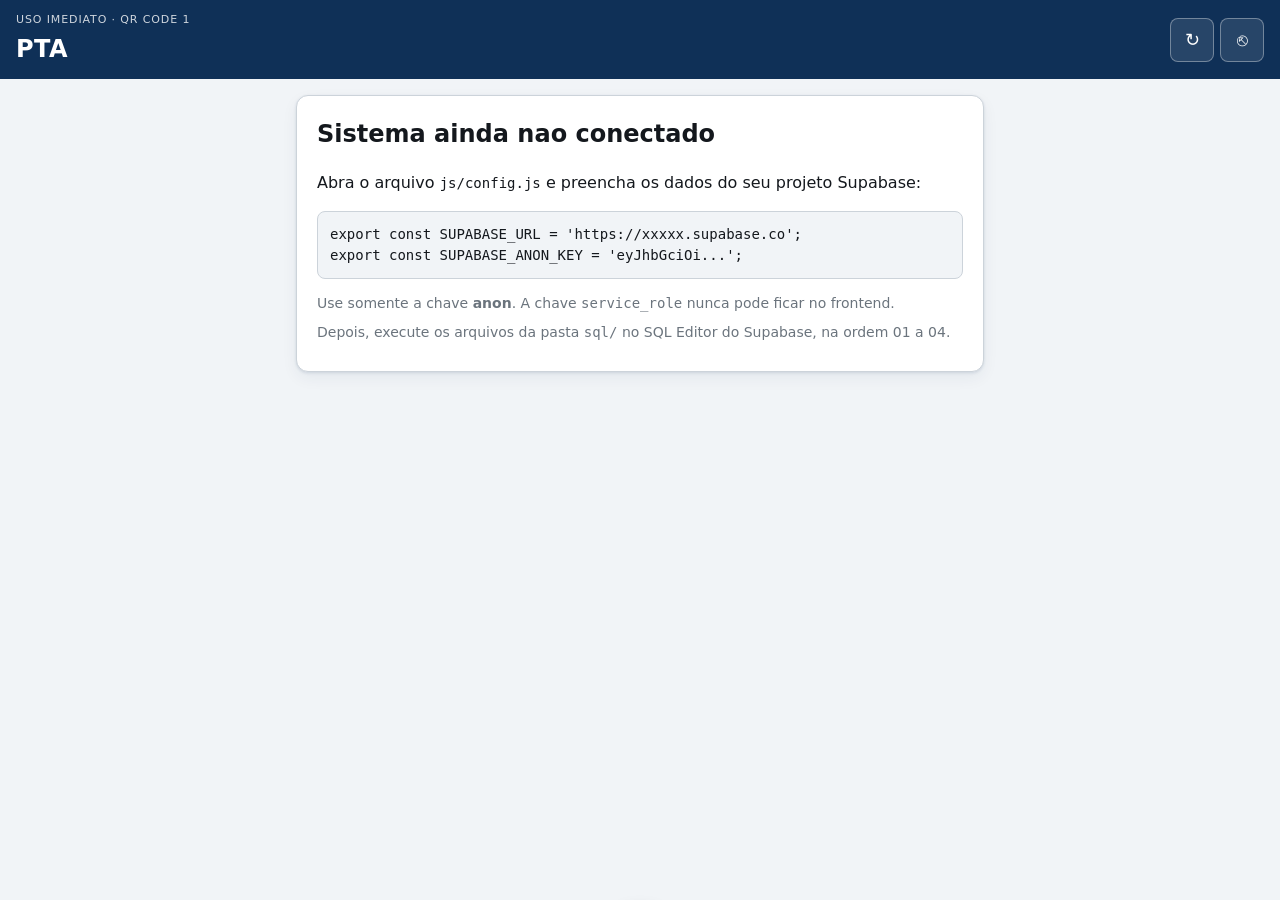
<file: index.html>
<!DOCTYPE html>
<html lang="pt-BR">
<head>
  <meta charset="UTF-8">
  <meta name="viewport" content="width=device-width, initial-scale=1, viewport-fit=cover">
  <meta name="theme-color" content="#0f3057">
  <meta name="description" content="Controle de uso de Plataformas de Trabalho em Altura (PTA).">
  <title>Controle de PTA — Uso imediato</title>
  <link rel="stylesheet" href="css/style.css">
  <link rel="icon" href="data:image/svg+xml,<svg xmlns='http://www.w3.org/2000/svg' viewBox='0 0 100 100'><text y='.9em' font-size='90'>🏗️</text></svg>">
</head>
<body>

  <!-- =====================================================================
       CABECALHO — sempre mostra qual PTA foi identificada pelo QR Code 1
       ===================================================================== -->
  <header class="topo">
    <div class="topo-esquerda">
      <span class="topo-rotulo">Uso imediato · QR Code 1</span>
      <h1 id="pta-codigo" class="topo-pta">PTA</h1>
      <span id="pta-local" class="topo-local"></span>
    </div>
    <div class="topo-direita">
      <span id="relogio" class="topo-relogio"></span>
      <div class="topo-botoes">
        <button id="btn-atualizar" class="btn-icone" type="button" title="Atualizar" aria-label="Atualizar">↻</button>
        <button id="btn-sair" class="btn-icone" type="button" title="Sair" aria-label="Sair">⎋</button>
      </div>
    </div>
  </header>

  <main class="conteudo">

    <!-- ===================================================================
         TELA: configuracao pendente
         =================================================================== -->
    <section id="tela-config" class="tela ativa">
      <div class="cartao-info">
        <h2>Sistema ainda nao conectado</h2>
        <p>Abra o arquivo <code>js/config.js</code> e preencha os dados do seu projeto Supabase:</p>
        <pre><code>export const SUPABASE_URL = 'https://xxxxx.supabase.co';
export const SUPABASE_ANON_KEY = 'eyJhbGciOi...';</code></pre>
        <p class="dica">Use somente a chave <strong>anon</strong>. A chave <code>service_role</code> nunca pode ficar no frontend.</p>
        <p class="dica">Depois, execute os arquivos da pasta <code>sql/</code> no SQL Editor do Supabase, na ordem 01 a 04.</p>
      </div>
    </section>

    <!-- ===================================================================
         TELA: QR Code sem o parametro ?pta=
         =================================================================== -->
    <section id="tela-escolher-pta" class="tela">
      <div class="cartao-info">
        <h2>Qual PTA voce esta usando?</h2>
        <p class="dica">
          Esta pagina foi aberta sem o codigo da PTA. Normalmente o QR Code fixado
          no equipamento ja traz essa informacao.
        </p>
      </div>
      <div id="escolher-pta-lista"></div>
      <a class="btn btn-texto" href="agenda.html?modo=agenda">Abrir o calendario geral</a>
    </section>

    <!-- ===================================================================
         TELAS 1, 2 e 3 — setor, colaborador e PIN (montadas por js/login-ui.js)
         =================================================================== -->
    <section id="tela-login" class="tela">
      <div id="login-container"></div>
    </section>

    <!-- ===================================================================
         TELA 4 — dashboard da PTA (itens 10 e 38)
         =================================================================== -->
    <section id="tela-dashboard" class="tela">
      <div id="dashboard-corpo"></div>
      <a class="btn btn-texto" href="agenda.html?modo=agenda">Ver calendario geral</a>
    </section>

    <!-- ===================================================================
         TELA 5 — inicio de uso (itens 11 e 12)
         =================================================================== -->
    <section id="tela-iniciar" class="tela">
      <h2 class="titulo-passo">Definir uso da PTA</h2>
      <div id="iniciar-corpo"></div>
    </section>

    <!-- ===================================================================
         TELA 7 — observacao (itens 18 e 19)
         =================================================================== -->
    <section id="tela-observacao" class="tela">
      <h2 class="titulo-passo">Observacao do uso</h2>
      <div id="observacao-corpo"></div>
    </section>

    <!-- ===================================================================
         TELA — minha programacao
         =================================================================== -->
    <section id="tela-programacao" class="tela">
      <h2 class="titulo-passo">Minha programacao</h2>
      <div id="programacao-corpo"></div>
    </section>

    <!-- ===================================================================
         TELA — meu perfil (alterar o proprio nome)
         =================================================================== -->
    <section id="tela-perfil" class="tela">
      <h2 class="titulo-passo">Meu perfil</h2>
      <div id="perfil-container"></div>
    </section>

  </main>

  <!-- Aviso temporario -->
  <div id="aviso" class="aviso" role="status" aria-live="polite"></div>

  <!-- Bloqueio de carregamento -->
  <div id="carregando" class="capa-carregando">
    <div class="girador" aria-hidden="true"></div>
    <p id="carregando-texto">Carregando...</p>
  </div>

  <!-- Dialogo de confirmacao -->
  <dialog id="dialogo" class="dialogo">
    <h3 id="dialogo-titulo"></h3>
    <div id="dialogo-corpo"></div>
    <div class="dialogo-acoes">
      <button id="dialogo-cancelar" class="btn btn-secundario" type="button">Cancelar</button>
      <button id="dialogo-ok" class="btn btn-primario" type="button">Confirmar</button>
    </div>
  </dialog>

  <script type="module" src="js/app-uso.js"></script>
</body>
</html>
</file>
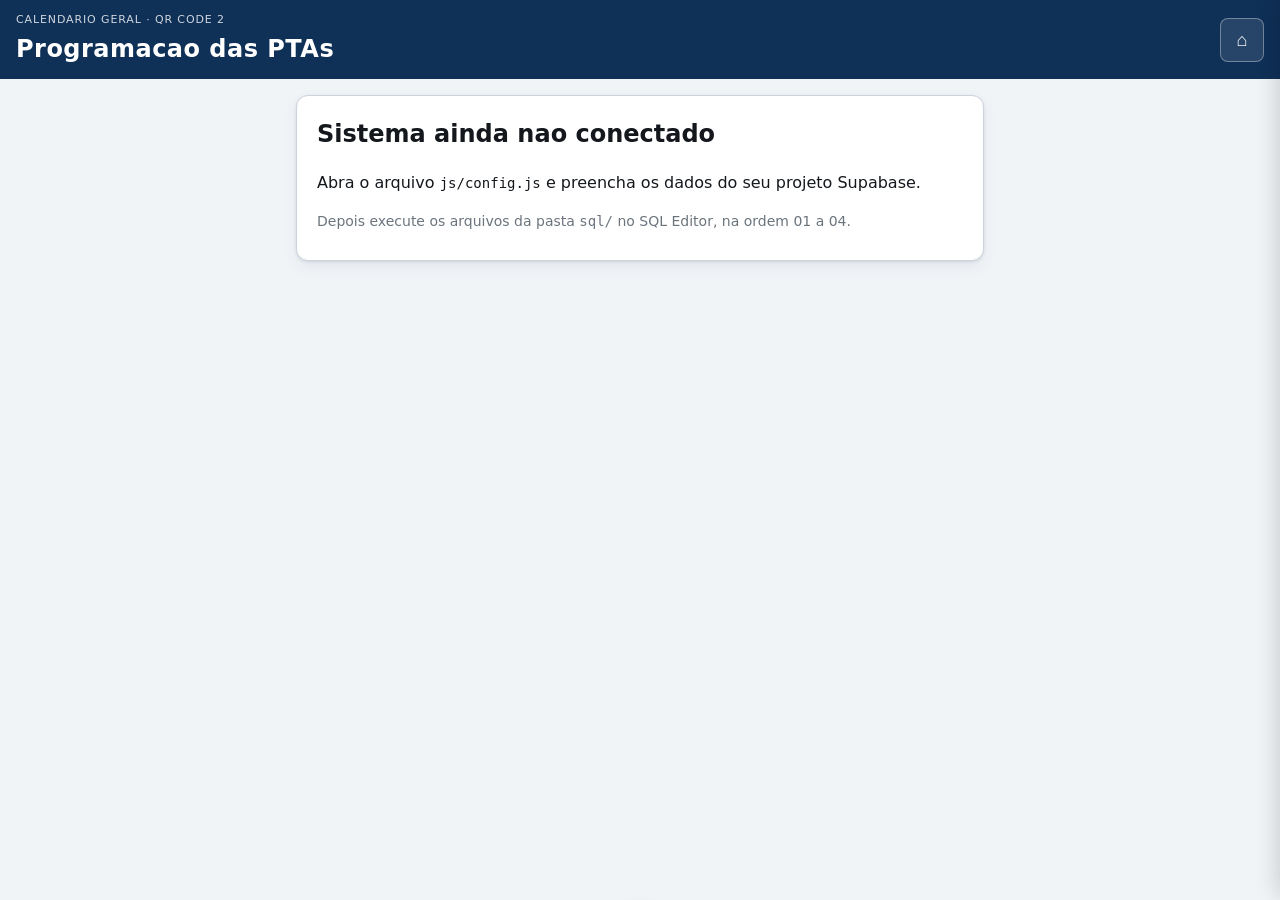
<file: agenda.html>
<!DOCTYPE html>
<html lang="pt-BR">
<head>
  <meta charset="UTF-8">
  <meta name="viewport" content="width=device-width, initial-scale=1, viewport-fit=cover">
  <meta name="theme-color" content="#0f3057">
  <meta name="description" content="Calendario geral de programacao e uso das PTAs.">
  <title>Controle de PTA — Calendario geral</title>
  <link rel="stylesheet" href="css/style.css">
  <link rel="icon" href="data:image/svg+xml,<svg xmlns='http://www.w3.org/2000/svg' viewBox='0 0 100 100'><text y='.9em' font-size='90'>📅</text></svg>">
</head>
<body>

  <header class="topo">
    <div class="topo-esquerda">
      <span class="topo-rotulo">Calendario geral · QR Code 2</span>
      <h1 class="topo-pta">Programacao das PTAs</h1>
      <span id="usuario-atual" class="topo-local"></span>
    </div>
    <div class="topo-direita">
      <div class="topo-botoes">
        <button id="btn-hoje" class="btn-icone" type="button" title="Ir para hoje" aria-label="Ir para hoje">⌂</button>
        <button id="btn-sair" class="btn-icone" type="button" title="Sair" aria-label="Sair" hidden>⎋</button>
      </div>
    </div>
  </header>

  <main class="conteudo">

    <!-- =================================================================== -->
    <section id="tela-config" class="tela ativa">
      <div class="cartao-info">
        <h2>Sistema ainda nao conectado</h2>
        <p>Abra o arquivo <code>js/config.js</code> e preencha os dados do seu projeto Supabase.</p>
        <p class="dica">Depois execute os arquivos da pasta <code>sql/</code> no SQL Editor, na ordem 01 a 04.</p>
      </div>
    </section>

    <!-- ===================================================================
         TELAS 1, 2 e 3 — identificacao (somente para criar/cancelar)
         =================================================================== -->
    <section id="tela-login" class="tela">
      <div id="login-container"></div>
      <button class="btn btn-texto" type="button" data-voltar-calendario>Voltar ao calendario</button>
    </section>

    <!-- ===================================================================
         TELA 8 — calendario geral (itens 26 e 27)
         =================================================================== -->
    <section id="tela-calendario" class="tela">
      <div id="calendario" class="calendario"></div>

      <div class="barra-acoes">
        <label class="rotulo-linha" for="filtro-pta">PTA</label>
        <select id="filtro-pta" class="campo campo-inline"></select>
        <button id="btn-novo" class="btn btn-primario" type="button">+ AGENDAR</button>
      </div>

      <h2 id="titulo-dia" class="titulo-dia"></h2>
      <div id="lista-dia" class="lista-dia"></div>

      <div class="grupo-botoes-linha">
        <button id="btn-historico" class="btn btn-secundario" type="button">HISTORICO</button>
        <button id="btn-auditoria" class="btn btn-secundario" type="button">AUDITORIA</button>
      </div>

      <div class="grupo-botoes-linha">
        <button id="btn-perfil" class="btn btn-secundario" type="button" hidden>MEU PERFIL</button>
        <!-- Aparece apenas para administradores. A permissao real e conferida
             no banco a cada chamada, nao aqui. -->
        <button id="btn-admin" class="btn btn-secundario" type="button" hidden>ADMINISTRACAO</button>
      </div>

      <p class="dica rodape-nota">
        O uso registrado no QR Code da propria PTA tem prioridade sobre a programacao.
        Programacoes afetadas continuam visiveis, marcadas no historico.
      </p>
    </section>

    <!-- ===================================================================
         TELA 9 — criar agendamento (itens 20 e 22)
         =================================================================== -->
    <section id="tela-novo" class="tela">
      <h2 class="titulo-passo">Nova programacao</h2>
      <div id="novo-corpo"></div>
    </section>

    <!-- ===================================================================
         TELA 10 — historico consolidado
         =================================================================== -->
    <section id="tela-historico" class="tela">
      <h2 class="titulo-passo">Historico de utilizacao</h2>
      <div id="historico-corpo"></div>
      <button class="btn btn-texto" type="button" data-voltar-calendario>Voltar ao calendario</button>
    </section>

    <!-- ===================================================================
         TELA — auditoria (item 25)
         =================================================================== -->
    <section id="tela-auditoria" class="tela">
      <h2 class="titulo-passo">Auditoria</h2>
      <div id="auditoria-corpo"></div>
      <button class="btn btn-texto" type="button" data-voltar-calendario>Voltar ao calendario</button>
    </section>

    <!-- ===================================================================
         TELA — meu perfil (alterar o proprio nome)
         =================================================================== -->
    <section id="tela-perfil" class="tela">
      <h2 class="titulo-passo">Meu perfil</h2>
      <div id="perfil-container"></div>
      <button class="btn btn-texto" type="button" data-voltar-calendario>Voltar ao calendario</button>
    </section>

    <!-- ===================================================================
         TELA — administracao (somente ADMIN / ADMIN_MASTER)
         =================================================================== -->
    <section id="tela-admin" class="tela">
      <h2 class="titulo-passo">Administracao</h2>
      <div id="admin-corpo"></div>
      <button class="btn btn-texto" type="button" data-voltar-calendario>Voltar ao calendario</button>
    </section>

  </main>

  <!-- Painel lateral de detalhes -->
  <aside id="painel" class="painel" aria-live="polite">
    <div class="painel-topo">
      <h3 id="painel-titulo"></h3>
      <button id="painel-fechar" class="btn-icone" type="button" aria-label="Fechar">×</button>
    </div>
    <div id="painel-corpo" class="painel-corpo"></div>
  </aside>

  <div id="aviso" class="aviso" role="status" aria-live="polite"></div>

  <div id="carregando" class="capa-carregando">
    <div class="girador" aria-hidden="true"></div>
    <p id="carregando-texto">Carregando...</p>
  </div>

  <dialog id="dialogo" class="dialogo">
    <h3 id="dialogo-titulo"></h3>
    <div id="dialogo-corpo"></div>
    <div class="dialogo-acoes">
      <button id="dialogo-cancelar" class="btn btn-secundario" type="button">Cancelar</button>
      <button id="dialogo-ok" class="btn btn-primario" type="button">Confirmar</button>
    </div>
  </dialog>

  <script type="module" src="js/app-agenda.js"></script>
</body>
</html>
</file>
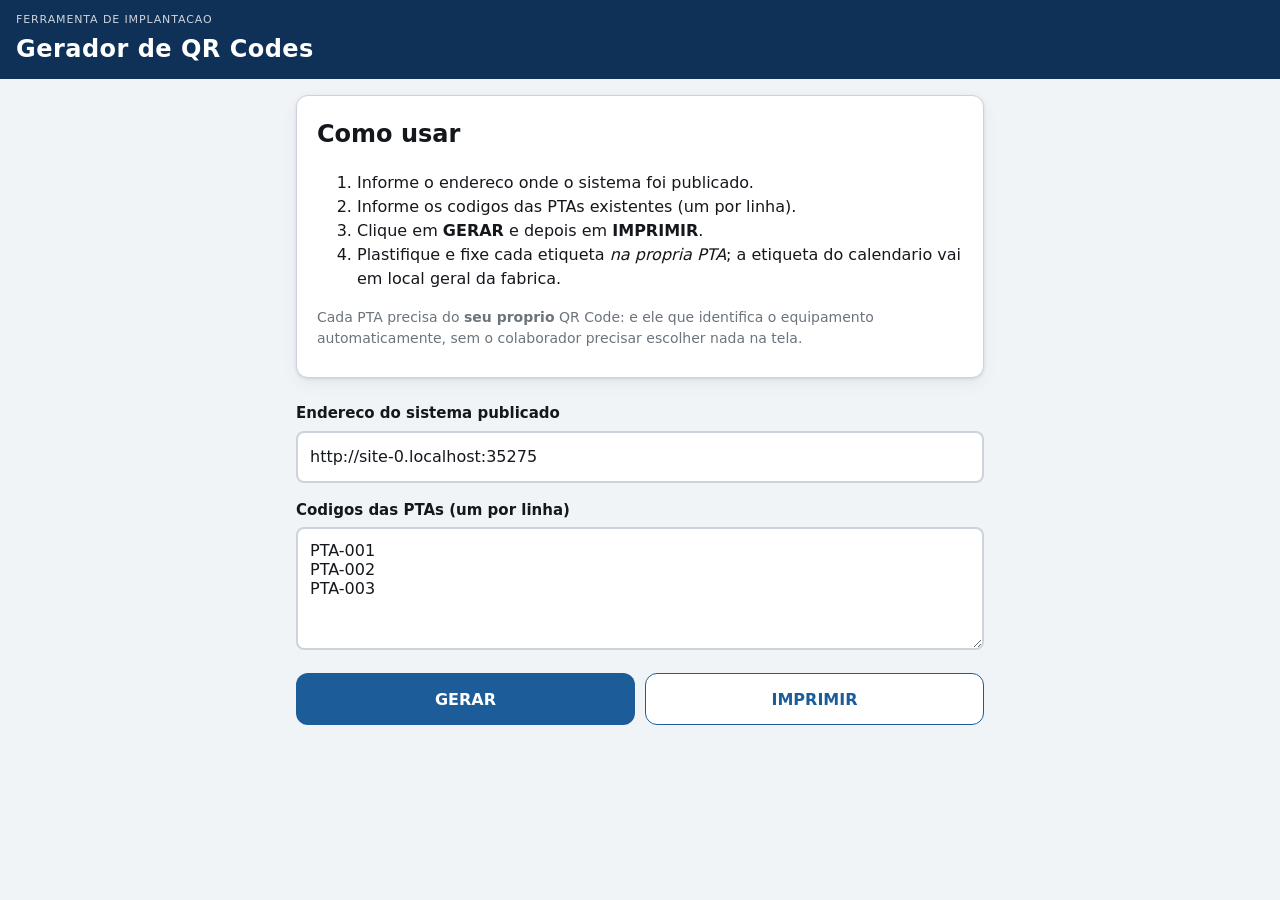
<file: qrcodes.html>
<!DOCTYPE html>
<html lang="pt-BR">
<head>
  <meta charset="UTF-8">
  <meta name="viewport" content="width=device-width, initial-scale=1">
  <title>Controle de PTA — Gerador de QR Codes</title>
  <link rel="stylesheet" href="css/style.css">
  <style>
    .folha { display: grid; grid-template-columns: repeat(auto-fill, minmax(240px, 1fr)); gap: 1rem; margin-top: 1.5rem; }
    .etiqueta-qr {
      padding: 1rem; text-align: center; background: #fff; color: #14181d;
      border: 2px solid #14181d; border-radius: 12px; break-inside: avoid;
    }
    .etiqueta-qr h3 { margin: 0 0 .25rem; font-size: 1.5rem; }
    .etiqueta-qr .tipo { display: block; font-size: .75rem; text-transform: uppercase; letter-spacing: .08em; margin-bottom: .75rem; }
    .etiqueta-qr canvas, .etiqueta-qr img { width: 100%; max-width: 200px; height: auto; }
    .etiqueta-qr .url { display: block; margin-top: .5rem; font-size: .625rem; word-break: break-all; color: #6b747d; }
    .etiqueta-qr .instrucao { margin: .5rem 0 0; font-size: .75rem; font-weight: 600; }
    @media print {
      .nao-imprimir { display: none !important; }
      .folha { grid-template-columns: repeat(2, 1fr); }
      body { background: #fff; }
      .conteudo { max-width: none; }
    }
  </style>
</head>
<body>

  <header class="topo nao-imprimir">
    <div class="topo-esquerda">
      <span class="topo-rotulo">Ferramenta de implantacao</span>
      <h1 class="topo-pta">Gerador de QR Codes</h1>
    </div>
  </header>

  <main class="conteudo">

    <section class="cartao-info nao-imprimir">
      <h2>Como usar</h2>
      <ol>
        <li>Informe o endereco onde o sistema foi publicado.</li>
        <li>Informe os codigos das PTAs existentes (um por linha).</li>
        <li>Clique em <strong>GERAR</strong> e depois em <strong>IMPRIMIR</strong>.</li>
        <li>Plastifique e fixe cada etiqueta <em>na propria PTA</em>; a etiqueta do calendario vai em local geral da fabrica.</li>
      </ol>
      <p class="dica">
        Cada PTA precisa do <strong>seu proprio</strong> QR Code: e ele que identifica o equipamento
        automaticamente, sem o colaborador precisar escolher nada na tela.
      </p>
    </section>

    <form id="form-qr" class="nao-imprimir" style="margin-top:1.5rem">
      <div class="campo-bloco">
        <label class="rotulo" for="base">Endereco do sistema publicado</label>
        <input id="base" class="campo" type="url" placeholder="https://seu-usuario.github.io/controle-pta" required>
      </div>
      <div class="campo-bloco">
        <label class="rotulo" for="codigos">Codigos das PTAs (um por linha)</label>
        <textarea id="codigos" class="campo" rows="5">PTA-001
PTA-002
PTA-003</textarea>
      </div>
      <div class="grupo-botoes-linha">
        <button class="btn btn-primario" type="submit">GERAR</button>
        <button id="btn-imprimir" class="btn btn-secundario" type="button">IMPRIMIR</button>
      </div>
    </form>

    <div id="folha" class="folha"></div>
  </main>

  <script type="module">
    /**
     * Gera as etiquetas dos dois tipos de QR Code (itens 2, 3 e 41):
     *   QR 1 -> index.html?modo=uso&pta=PTA-00X   (colado na propria PTA)
     *   QR 2 -> agenda.html?modo=agenda           (local geral da fabrica)
     *
     * A biblioteca de QR e carregada de um CDN. Se a rede bloquear o CDN, a
     * pagina continua util: mostra a URL para ser convertida em outro gerador.
     */
    const folha = document.getElementById('folha');
    const campoBase = document.getElementById('base');

    // Preenche o endereco com a propria origem, quando ja publicado.
    campoBase.value = window.location.href.replace(/\/qrcodes\.html.*$/, '');

    let QRCode = null;
    try {
      ({ default: QRCode } = await import('https://esm.sh/qrcode@1.5.3'));
    } catch {
      console.warn('[PTA] Biblioteca de QR indisponivel; mostrando apenas as URLs.');
    }

    async function desenhar(destino, texto) {
      if (!QRCode) {
        destino.append(Object.assign(document.createElement('p'), {
          className: 'instrucao',
          textContent: 'Gere o QR Code a partir da URL abaixo.',
        }));
        return;
      }
      const canvas = document.createElement('canvas');
      destino.append(canvas);
      await QRCode.toCanvas(canvas, texto, { width: 400, margin: 1, errorCorrectionLevel: 'M' });
    }

    async function etiqueta({ titulo, tipo, url, instrucao }) {
      const bloco = document.createElement('div');
      bloco.className = 'etiqueta-qr';
      bloco.innerHTML = `<span class="tipo">${tipo}</span><h3>${titulo}</h3>`;
      await desenhar(bloco, url);
      bloco.insertAdjacentHTML('beforeend',
        `<p class="instrucao">${instrucao}</p><span class="url">${url}</span>`);
      folha.append(bloco);
    }

    document.getElementById('form-qr').addEventListener('submit', async (evento) => {
      evento.preventDefault();
      folha.replaceChildren();

      const base = campoBase.value.replace(/\/+$/, '');
      const codigos = document.getElementById('codigos').value
        .split('\n').map((linha) => linha.trim()).filter(Boolean);

      for (const codigo of codigos) {
        await etiqueta({
          titulo: codigo,
          tipo: 'QR Code 1 — uso imediato',
          url: `${base}/index.html?modo=uso&pta=${encodeURIComponent(codigo)}`,
          instrucao: 'Fixar nesta PTA. Leia para iniciar ou finalizar o uso.',
        });
      }

      await etiqueta({
        titulo: 'CALENDARIO',
        tipo: 'QR Code 2 — programacao',
        url: `${base}/agenda.html?modo=agenda`,
        instrucao: 'Fixar em local geral. Consulta e agendamento futuro.',
      });
    });

    document.getElementById('btn-imprimir').addEventListener('click', () => window.print());
  </script>
</body>
</html>
</file>
<file: css/style.css>
/* ==========================================================================
   CONTROLE DE PTA — FOLHA DE ESTILO (item 28)
   --------------------------------------------------------------------------
   Prioridades:
     - celular em primeiro lugar (a entrada e sempre por QR Code);
     - alvos de toque grandes: 44px nos icones, 52px nos campos e botoes
       comuns, 64px nas acoes principais - pensados para uso com luva;
     - alto contraste para ambiente de fabrica;
     - hierarquia visual clara entre PLANEJADO e EFETIVO.
   ========================================================================== */

/* --------------------------------------------------------- Design tokens */
:root {
  --azul-escuro: #0f3057;
  --azul: #1c5d99;
  --azul-claro: #e8f0f8;
  --verde: #1b7f4d;
  --verde-claro: #e4f5ec;
  --laranja: #b45309;
  --laranja-claro: #fdf1e3;
  --vermelho: #b3261e;
  --vermelho-claro: #fdecea;
  --cinza-900: #14181d;
  --cinza-700: #3f4750;
  --cinza-500: #6b747d;
  --cinza-300: #ccd3da;
  --cinza-100: #f1f4f7;
  --branco: #ffffff;

  --fundo: var(--cinza-100);
  --superficie: var(--branco);
  --texto: var(--cinza-900);
  --texto-suave: var(--cinza-500);
  --borda: var(--cinza-300);

  --raio: 12px;
  --raio-pequeno: 8px;
  --sombra: 0 1px 3px rgba(15, 48, 87, .12), 0 6px 16px rgba(15, 48, 87, .06);
  --alvo-toque: 52px;
}

@media (prefers-color-scheme: dark) {
  :root {
    --fundo: #10151b;
    --superficie: #1a212a;
    --texto: #eef2f6;
    --texto-suave: #9aa5b1;
    --borda: #2e3946;
    --azul-claro: #16283d;
    --verde-claro: #12281e;
    --laranja-claro: #2d2113;
    --vermelho-claro: #2e1715;
    --cinza-100: #10151b;
    --branco: #1a212a;
    --sombra: 0 1px 3px rgba(0, 0, 0, .5);
  }
}

*, *::before, *::after { box-sizing: border-box; }

html { -webkit-text-size-adjust: 100%; }

body {
  margin: 0;
  background: var(--fundo);
  color: var(--texto);
  font-family: system-ui, -apple-system, 'Segoe UI', Roboto, sans-serif;
  font-size: 16px;
  line-height: 1.5;
  padding-bottom: env(safe-area-inset-bottom);
}

code, pre { font-family: ui-monospace, 'Cascadia Code', Consolas, monospace; font-size: .875rem; }
pre {
  background: var(--cinza-100);
  border: 1px solid var(--borda);
  border-radius: var(--raio-pequeno);
  padding: .75rem;
  overflow-x: auto;
}

/* ------------------------------------------------------------- Cabecalho */
.topo {
  position: sticky;
  top: 0;
  z-index: 20;
  display: flex;
  align-items: flex-start;
  justify-content: space-between;
  gap: 1rem;
  padding: calc(.75rem + env(safe-area-inset-top)) 1rem .75rem;
  background: var(--azul-escuro);
  color: #fff;
}

.topo-rotulo {
  display: block;
  font-size: .6875rem;
  text-transform: uppercase;
  letter-spacing: .08em;
  opacity: .8;
}

.topo-pta {
  margin: .125rem 0 0;
  font-size: 1.5rem;
  font-weight: 700;
  letter-spacing: .02em;
}

.topo-local {
  display: block;
  font-size: .8125rem;
  opacity: .85;
}

.topo-direita { text-align: right; flex-shrink: 0; }
.topo-relogio { display: block; font-size: .875rem; font-variant-numeric: tabular-nums; opacity: .9; }
.topo-botoes { display: flex; gap: .375rem; justify-content: flex-end; margin-top: .375rem; }

.btn-icone {
  /* 44px e o alvo de toque minimo recomendado - conta em pe, de luva */
  width: 44px;
  height: 44px;
  border: 1px solid rgba(255, 255, 255, .35);
  border-radius: var(--raio-pequeno);
  background: rgba(255, 255, 255, .1);
  color: #fff;
  font-size: 1.125rem;
  line-height: 1;
  cursor: pointer;
}
.btn-icone:hover { background: rgba(255, 255, 255, .2); }

/* --------------------------------------------------------------- Layout */
.conteudo {
  max-width: 720px;
  margin: 0 auto;
  padding: 1rem 1rem 3rem;
}

.tela { display: none; }
.tela.ativa { display: block; animation: aparecer .18s ease-out; }

@keyframes aparecer {
  from { opacity: 0; transform: translateY(6px); }
  to { opacity: 1; transform: none; }
}

@media (prefers-reduced-motion: reduce) {
  .tela.ativa { animation: none; }
}

/* --------------------------------------------------------------- Textos */
.titulo-passo { margin: 0 0 .25rem; font-size: 1.25rem; }
.subtitulo-passo { margin: 0 0 1rem; color: var(--texto-suave); font-size: .9375rem; }
.secao { margin: 1.5rem 0 .5rem; font-size: .9375rem; text-transform: uppercase; letter-spacing: .06em; color: var(--texto-suave); }
.rotulo { display: block; margin-bottom: .375rem; font-weight: 600; font-size: .9375rem; }
.rotulo-mini { display: block; font-size: .6875rem; text-transform: uppercase; letter-spacing: .07em; color: var(--texto-suave); }
.dica { margin: .5rem 0; font-size: .875rem; color: var(--texto-suave); }
.vazio { padding: 1.5rem; text-align: center; color: var(--texto-suave); background: var(--superficie); border: 1px dashed var(--borda); border-radius: var(--raio); }
.carregando-texto { padding: 1.5rem; text-align: center; color: var(--texto-suave); }

.erro-bloco {
  padding: .875rem 1rem;
  background: var(--vermelho-claro);
  border-left: 4px solid var(--vermelho);
  border-radius: var(--raio-pequeno);
  color: var(--vermelho);
  font-size: .9375rem;
}
@media (prefers-color-scheme: dark) { .erro-bloco { color: #ff8a80; } }

.bloco-aviso {
  padding: .875rem 1rem;
  background: var(--laranja-claro);
  border-left: 4px solid var(--laranja);
  border-radius: var(--raio-pequeno);
  font-size: .9375rem;
}
.bloco-aviso strong { display: block; margin-bottom: .375rem; }

.alerta { margin: .5rem 0 0; color: var(--laranja); font-weight: 600; font-size: .875rem; }

.cartao-info {
  padding: 1.25rem;
  background: var(--superficie);
  border: 1px solid var(--borda);
  border-radius: var(--raio);
  box-shadow: var(--sombra);
}
.cartao-info h2 { margin-top: 0; }

/* -------------------------------------------------------------- Botoes */
.btn {
  display: inline-flex;
  align-items: center;
  justify-content: center;
  min-height: var(--alvo-toque);
  padding: .75rem 1.25rem;
  border: 1px solid transparent;
  border-radius: var(--raio);
  font-size: 1rem;
  font-weight: 600;
  font-family: inherit;
  text-align: center;
  text-decoration: none;
  cursor: pointer;
  transition: background-color .12s, border-color .12s;
}
.btn:disabled { opacity: .55; cursor: not-allowed; }
.btn:focus-visible, .cal-dia:focus-visible, .cartao:focus-visible, .item-funcionario:focus-visible {
  outline: 3px solid var(--azul);
  outline-offset: 2px;
}

.btn-primario { background: var(--azul); color: #fff; }
.btn-primario:hover:not(:disabled) { background: var(--azul-escuro); }

.btn-secundario { background: var(--superficie); color: var(--azul); border-color: var(--azul); }
.btn-secundario:hover:not(:disabled) { background: var(--azul-claro); }

.btn-texto { background: none; color: var(--azul); border: none; min-height: 44px; font-weight: 500; }
.btn-texto:hover { text-decoration: underline; }

.btn-largo { width: 100%; margin-top: .75rem; }

/* Botoes de acao do dashboard: grandes, para uso com luva */
.btn-acao {
  width: 100%;
  min-height: 64px;
  font-size: 1.0625rem;
  letter-spacing: .02em;
}

.grupo-botoes { display: flex; flex-direction: column; gap: .625rem; margin-top: 1.25rem; }
.grupo-botoes-linha { display: flex; gap: .625rem; margin-top: 1rem; }
.grupo-botoes-linha .btn { flex: 1; }

.btn-opcao {
  min-height: 68px;
  background: var(--superficie);
  border: 2px solid var(--borda);
  color: var(--texto);
  font-size: 1.0625rem;
}
.btn-opcao:hover { border-color: var(--azul); background: var(--azul-claro); }

.grade-opcoes {
  display: grid;
  grid-template-columns: repeat(auto-fit, minmax(140px, 1fr));
  gap: .75rem;
  margin-top: 1rem;
}

.passo-topo { display: flex; align-items: center; gap: .75rem; margin-bottom: 1rem; }
.btn-voltar { background: none; border: none; color: var(--azul); font-size: .9375rem; font-weight: 600; cursor: pointer; padding: .5rem .25rem; }
.passo-contexto { font-size: .8125rem; color: var(--texto-suave); }

/* ------------------------------------------------------- Campos de forma */
.campo {
  width: 100%;
  min-height: var(--alvo-toque);
  padding: .75rem;
  border: 2px solid var(--borda);
  border-radius: var(--raio-pequeno);
  background: var(--superficie);
  color: var(--texto);
  font-size: 1rem;
  font-family: inherit;
}
.campo:focus { border-color: var(--azul); outline: none; }
.campo-bloco { margin-bottom: 1rem; }
.campo-inline { width: auto; min-width: 130px; }
.campo-hora { font-size: 1.5rem; font-variant-numeric: tabular-nums; text-align: center; }
.linha-campos { display: flex; gap: .75rem; }
.linha-campos .campo-bloco { flex: 1; }

.campo-pin {
  width: 100%;
  height: 72px;
  text-align: center;
  font-size: 2.25rem;
  letter-spacing: .6em;
  text-indent: .6em;
  font-variant-numeric: tabular-nums;
}

.campo-observacao { min-height: 120px; resize: vertical; line-height: 1.5; }
.contador { display: block; margin-top: .375rem; text-align: right; font-size: .8125rem; color: var(--texto-suave); font-variant-numeric: tabular-nums; }
.contador.no-limite { color: var(--laranja); font-weight: 600; }

.aviso-conflito { display: none; margin: 0 0 .75rem; padding: .75rem; border-radius: var(--raio-pequeno); background: var(--vermelho-claro); color: var(--vermelho); font-size: .875rem; font-weight: 600; }
.aviso-conflito.visivel { display: block; }

.resumo-periodo { margin: .5rem 0 1rem; font-size: .9375rem; color: var(--texto-suave); }
.resumo-periodo.invalido { color: var(--vermelho); font-weight: 600; }

/* -------------------------------------------------- Identificacao / login */
.campo-busca { margin-bottom: .375rem; }
.contador-busca {
  display: block;
  margin-bottom: .625rem;
  font-size: .75rem;
  color: var(--texto-suave);
  font-variant-numeric: tabular-nums;
}

.lista-funcionarios { list-style: none; margin: 0 0 1rem; padding: 0; }
.lista-funcionarios li + li { margin-top: .5rem; }

.item-funcionario {
  display: flex;
  align-items: center;
  justify-content: space-between;
  gap: 1rem;
  width: 100%;
  min-height: 62px;
  padding: .875rem 1rem;
  background: var(--superficie);
  border: 1px solid var(--borda);
  border-radius: var(--raio);
  color: var(--texto);
  font-family: inherit;
  font-size: 1rem;
  text-align: left;
  cursor: pointer;
}
.item-funcionario:hover { border-color: var(--azul); background: var(--azul-claro); }
.if-nome { font-weight: 600; }
.if-matricula { font-variant-numeric: tabular-nums; color: var(--texto-suave); font-size: .9375rem; }

.cartao-identidade {
  display: flex;
  flex-direction: column;
  gap: .25rem;
  padding: 1rem;
  margin-bottom: 1.25rem;
  background: var(--azul-claro);
  border-radius: var(--raio);
  text-align: center;
}
.cartao-identidade strong { font-size: 1.125rem; }
.cartao-identidade span { font-size: .875rem; color: var(--texto-suave); }

/* --------------------------------------------------------- Dashboard PTA */
.bloco-identidade {
  display: grid;
  grid-template-columns: repeat(3, 1fr);
  gap: .75rem;
  padding: 1rem;
  background: var(--superficie);
  border: 1px solid var(--borda);
  border-radius: var(--raio);
  box-shadow: var(--sombra);
}
.bloco-identidade strong { display: block; font-size: .9375rem; word-break: break-word; }

.painel-status {
  margin-top: 1rem;
  padding: 1.25rem;
  border-radius: var(--raio);
  border-left: 6px solid;
}
.painel-status.livre { background: var(--verde-claro); border-color: var(--verde); }
.painel-status.ocupado { background: var(--laranja-claro); border-color: var(--laranja); }
.status-texto { display: block; margin-top: .25rem; font-size: 1.75rem; letter-spacing: .02em; }
.painel-status.livre .status-texto { color: var(--verde); }
.painel-status.ocupado .status-texto { color: var(--laranja); }
.status-detalhe { margin-top: .75rem; font-size: .9375rem; }
.status-detalhe p { margin: .25rem 0; }
.linha-horarios { display: flex; flex-wrap: wrap; gap: 1rem; }
.linha-horarios em { font-style: normal; color: var(--texto-suave); }

.lista-simples { margin: .5rem 0; padding-left: 1.125rem; font-size: .875rem; }
.lista-simples li { margin-bottom: .25rem; }

.cartao-horario {
  display: flex;
  gap: 1.5rem;
  padding: 1rem;
  background: var(--superficie);
  border: 1px solid var(--borda);
  border-radius: var(--raio);
  margin-bottom: 1rem;
}
.hora-grande { font-size: 2rem; font-variant-numeric: tabular-nums; color: var(--azul); }
.cartao-horario strong { display: block; }

.confirmacao-destaque {
  margin: .5rem 0;
  font-size: 1.375rem;
  font-weight: 700;
  color: var(--azul);
  text-align: center;
}

/* ------------------------------------------------------ Listas de registro */
.lista-registros { list-style: none; margin: 0; padding: 0; }
.registro {
  padding: .875rem 1rem;
  margin-bottom: .625rem;
  background: var(--superficie);
  border: 1px solid var(--borda);
  border-radius: var(--raio);
}
.registro-topo { display: flex; align-items: center; justify-content: space-between; gap: .75rem; margin-bottom: .375rem; }
.registro-horas { display: block; font-size: .9375rem; font-variant-numeric: tabular-nums; color: var(--texto-suave); }
.registro-horas.forte { color: var(--texto); font-weight: 600; }
.registro-obs { margin: .5rem 0 0; padding: .5rem .75rem; background: var(--cinza-100); border-radius: var(--raio-pequeno); font-size: .875rem; }

/* ---------------------------------------------------------- Administracao */
.registro.inativo { opacity: .65; border-style: dashed; }

.acoes-linha {
  display: flex;
  flex-wrap: wrap;
  gap: .25rem 1rem;
  margin-top: .5rem;
  padding-top: .5rem;
  border-top: 1px solid var(--borda);
}
.acoes-linha .btn-texto { min-height: 40px; padding: .375rem 0; }

.btn-perigo { color: var(--vermelho); }
@media (prefers-color-scheme: dark) { .btn-perigo { color: #ff8a80; } }

.papel-funcionario { background: var(--cinza-100); color: var(--cinza-700); }
.papel-admin { background: var(--azul-claro); color: var(--azul); border-color: var(--azul); }
.papel-admin_master { background: var(--laranja-claro); color: var(--laranja); border-color: var(--laranja); }

.form-limite, .form-perfil { margin-top: 1rem; }
.form-limite .campo { max-width: 180px; }

/* -------------------------------------------------------------- Etiquetas */
.etiqueta {
  display: inline-block;
  padding: .1875rem .5rem;
  border-radius: 999px;
  font-size: .6875rem;
  font-weight: 700;
  text-transform: uppercase;
  letter-spacing: .04em;
  white-space: nowrap;
  background: var(--cinza-100);
  color: var(--cinza-700);
  border: 1px solid var(--borda);
}
.st-agendado { background: var(--azul-claro); color: var(--azul); border-color: var(--azul); }
.st-em_uso { background: var(--laranja-claro); color: var(--laranja); border-color: var(--laranja); }
.st-finalizado, .st-concluido { background: var(--verde-claro); color: var(--verde); border-color: var(--verde); }
.st-disponivel { background: var(--verde-claro); color: var(--verde); border-color: var(--verde); }
.st-sobrescrito, .st-afetado_por_uso_imediato { background: var(--vermelho-claro); color: var(--vermelho); border-color: var(--vermelho); }
.st-cancelado { text-decoration: line-through; }

/* ------------------------------------------------------------- Calendario */
.calendario {
  padding: 1rem;
  background: var(--superficie);
  border: 1px solid var(--borda);
  border-radius: var(--raio);
  box-shadow: var(--sombra);
}
.cal-cabecalho { display: flex; align-items: center; justify-content: space-between; margin-bottom: .75rem; }
.cal-titulo { font-size: 1.0625rem; font-weight: 700; text-transform: capitalize; }
.cal-nav {
  width: 44px; height: 44px;
  border: 1px solid var(--borda);
  border-radius: var(--raio-pequeno);
  background: var(--superficie);
  color: var(--texto);
  font-size: 1.5rem; line-height: 1; cursor: pointer;
}
.cal-nav:hover { background: var(--azul-claro); border-color: var(--azul); }

.cal-grade { display: grid; grid-template-columns: repeat(7, 1fr); gap: 3px; }
.cal-dia-semana { text-align: center; font-size: .6875rem; text-transform: uppercase; color: var(--texto-suave); padding-bottom: .375rem; }
.cal-vazio { aspect-ratio: 1; }

.cal-dia {
  position: relative;
  display: flex;
  flex-direction: column;
  align-items: center;
  justify-content: center;
  gap: 2px;
  aspect-ratio: 1;
  min-height: 40px;
  padding: 0;
  border: 1px solid transparent;
  border-radius: var(--raio-pequeno);
  background: var(--cinza-100);
  color: var(--texto);
  font-family: inherit;
  cursor: pointer;
}
.cal-dia:hover { border-color: var(--azul); }
.cal-numero { font-size: .9375rem; font-variant-numeric: tabular-nums; }
.cal-dia.hoje { border-color: var(--azul); font-weight: 700; }
.cal-dia.selecionado { background: var(--azul); color: #fff; border-color: var(--azul-escuro); }
.cal-dia.selecionado .ponto { border: 1px solid #fff; }

.cal-pontos { display: flex; gap: 3px; height: 6px; }
.ponto { display: inline-block; width: 6px; height: 6px; border-radius: 50%; }
.ponto-agendado { background: var(--azul); }
.ponto-uso { background: var(--laranja); }
.cal-dia.selecionado .ponto-agendado { background: #cfe4ff; }

.cal-legenda { display: flex; gap: 1rem; margin-top: .75rem; font-size: .75rem; color: var(--texto-suave); }
.cal-legenda span { display: inline-flex; align-items: center; gap: .375rem; }

/* --------------------------------------------------------- Agenda do dia */
.barra-acoes { display: flex; align-items: center; gap: .625rem; margin: 1rem 0; }
.rotulo-linha { font-size: .875rem; font-weight: 600; }
.barra-acoes .btn { margin-left: auto; }

.titulo-dia { margin: 1rem 0 .75rem; font-size: 1.0625rem; }
.lista-dia { display: flex; flex-direction: column; gap: .625rem; }

/* Item 26: cada natureza de registro tem uma cor de borda propria */
.cartao {
  display: block;
  width: 100%;
  padding: .875rem 1rem;
  background: var(--superficie);
  border: 1px solid var(--borda);
  border-left: 6px solid var(--cinza-500);
  border-radius: var(--raio);
  color: var(--texto);
  font-family: inherit;
  text-align: left;
  cursor: pointer;
}
.cartao:hover { box-shadow: var(--sombra); }
.cartao.agendamento { border-left-color: var(--azul); }
.cartao.uso-andamento { border-left-color: var(--laranja); }
.cartao.uso-finalizado { border-left-color: var(--verde); }
.cartao.concluido { border-left-color: var(--verde); }
.cartao.sobrescrito { border-left-color: var(--vermelho); background: var(--vermelho-claro); }
/* Cancelado continua no cronograma, mas recuado: cinza, sem cor de destaque,
   e com a etiqueta CANCELADA. Some da atencao sem sumir do historico. */
.cartao.cancelado {
  border-left-color: var(--cinza-500);
  background: var(--cinza-100);
  opacity: .6;
}
.cartao.cancelado .horas-principal { text-decoration: line-through; }
.cartao.cancelado:hover { opacity: .85; }

.cartao-topo { display: flex; align-items: center; justify-content: space-between; gap: .75rem; margin-bottom: .375rem; }
.cartao-pta { font-size: 1.0625rem; }
.cartao-horas { display: flex; align-items: baseline; gap: .625rem; flex-wrap: wrap; }
.horas-principal { font-size: 1.125rem; font-weight: 600; font-variant-numeric: tabular-nums; }
.horas-tipo { font-size: .75rem; text-transform: uppercase; letter-spacing: .04em; color: var(--texto-suave); }
.cartao-pessoa { display: flex; justify-content: space-between; gap: .75rem; margin-top: .375rem; font-size: .875rem; }
.cartao-setor { color: var(--texto-suave); }
.cartao-obs { margin: .5rem 0 0; font-size: .8125rem; color: var(--texto-suave); font-style: italic; }

.rodape-nota { margin-top: 1.5rem; padding-top: 1rem; border-top: 1px solid var(--borda); }

/* ---------------------------------------------------------------- Tabela */
.tabela-rolagem { overflow-x: auto; -webkit-overflow-scrolling: touch; }
.tabela { width: 100%; border-collapse: collapse; font-size: .875rem; background: var(--superficie); }
.tabela th, .tabela td { padding: .625rem .75rem; text-align: left; border-bottom: 1px solid var(--borda); white-space: nowrap; }
.tabela th { background: var(--cinza-100); font-size: .75rem; text-transform: uppercase; letter-spacing: .04em; color: var(--texto-suave); }
.tabela tr.linha-atencao { background: var(--laranja-claro); }
.celula-secundaria { display: block; font-size: .75rem; color: var(--texto-suave); }

/* ------------------------------------------------------------- Auditoria */
.linha-tempo { list-style: none; margin: 0; padding: 0 0 0 1rem; border-left: 2px solid var(--borda); }
.evento { position: relative; padding: 0 0 1.25rem 1rem; }
.evento::before {
  content: '';
  position: absolute;
  left: -1.4rem;
  top: .4rem;
  width: 10px; height: 10px;
  border-radius: 50%;
  background: var(--azul);
}
.evento-topo { display: flex; justify-content: space-between; gap: .75rem; flex-wrap: wrap; }
.evento-quando { font-size: .8125rem; color: var(--texto-suave); font-variant-numeric: tabular-nums; }
.evento-quem { display: block; font-size: .8125rem; color: var(--texto-suave); }
.evento-descricao { margin: .375rem 0; font-size: .875rem; }
.lista-mudancas { margin: .375rem 0 0; padding-left: 1.125rem; font-size: .8125rem; color: var(--texto-suave); font-family: ui-monospace, Consolas, monospace; }

/* ----------------------------------------------------------- Painel lateral */
.painel {
  position: fixed;
  inset: auto 0 0 0;
  max-height: 82vh;
  overflow-y: auto;
  transform: translateY(100%);
  transition: transform .2s ease-out;
  background: var(--superficie);
  border-top: 1px solid var(--borda);
  border-radius: var(--raio) var(--raio) 0 0;
  box-shadow: 0 -4px 24px rgba(0, 0, 0, .2);
  z-index: 30;
}
.painel.visivel { transform: none; }
.painel-topo {
  position: sticky; top: 0;
  display: flex; align-items: center; justify-content: space-between;
  padding: 1rem;
  background: var(--superficie);
  border-bottom: 1px solid var(--borda);
}
.painel-topo h3 { margin: 0; font-size: 1.0625rem; }
.painel-topo .btn-icone { background: var(--cinza-100); color: var(--texto); border-color: var(--borda); }
.painel-corpo { padding: 1rem 1rem 2rem; }
.linha-detalhe { padding: .5rem 0; border-bottom: 1px solid var(--borda); }
.linha-detalhe strong { display: block; font-size: .9375rem; }

@media (min-width: 720px) {
  .painel { inset: 0 0 0 auto; width: 420px; max-height: none; transform: translateX(100%); border-radius: 0; }
  .painel.visivel { transform: none; }
}

/* ------------------------------------------------------------------ Aviso */
.aviso {
  position: fixed;
  left: 50%;
  bottom: calc(1rem + env(safe-area-inset-bottom));
  transform: translate(-50%, 200%);
  max-width: min(92vw, 480px);
  padding: .875rem 1.25rem;
  border-radius: var(--raio);
  background: var(--cinza-900);
  color: #fff;
  font-size: .9375rem;
  text-align: center;
  box-shadow: 0 4px 20px rgba(0, 0, 0, .3);
  transition: transform .22s ease-out;
  z-index: 60;
}
.aviso.visivel { transform: translate(-50%, 0); }
.aviso.ok { background: var(--verde); }
.aviso.erro { background: var(--vermelho); }
.aviso.info { background: var(--azul-escuro); }

/* ------------------------------------------------------------ Carregando */
.capa-carregando {
  position: fixed;
  inset: 0;
  display: none;
  flex-direction: column;
  align-items: center;
  justify-content: center;
  gap: 1rem;
  background: color-mix(in srgb, var(--fundo) 92%, transparent);
  z-index: 70;
}
.capa-carregando.visivel { display: flex; }
.girador {
  width: 40px; height: 40px;
  border: 4px solid var(--borda);
  border-top-color: var(--azul);
  border-radius: 50%;
  animation: girar .8s linear infinite;
}
@keyframes girar { to { transform: rotate(360deg); } }
@media (prefers-reduced-motion: reduce) { .girador { animation-duration: 2.4s; } }

/* --------------------------------------------------------------- Dialogo */
.dialogo {
  width: min(92vw, 420px);
  padding: 1.5rem;
  border: none;
  border-radius: var(--raio);
  background: var(--superficie);
  color: var(--texto);
  box-shadow: 0 8px 40px rgba(0, 0, 0, .35);
}
.dialogo::backdrop { background: rgba(10, 20, 32, .55); }
.dialogo h3 { margin: 0 0 .75rem; font-size: 1.125rem; }
.dialogo p { margin: .375rem 0; }
.dialogo-acoes { display: flex; gap: .625rem; margin-top: 1.5rem; }
.dialogo-acoes.empilhado { flex-direction: column; gap: .25rem; }
.dialogo-acoes.empilhado .btn-largo { margin-top: 0; }
.dialogo-acoes .btn { flex: 1; }

/* ------------------------------------------------------------- Impressao */
@media print {
  .topo, .barra-acoes, .grupo-botoes, .grupo-botoes-linha, .btn, .aviso, .painel { display: none !important; }
  .tela { display: block !important; }
  body { background: #fff; }
}


/* ------------------------------------------------------------- Terceiros */
/* O nome do terceiro sai em negrito ao lado do colaborador que o incluiu:
   "Joao Silva / Alfa Montagens" */
.pessoa-terceiro { display: inline; }
.terceiro-inline { font-weight: 700; color: var(--azul); }
@media (prefers-color-scheme: dark) { .terceiro-inline { color: #7fb6ff; } }
.cartao.cancelado .terceiro-inline { color: inherit; }

.bloco-terceiro { margin: 1rem 0; }
.btn-terceiro { margin-top: 0; }

.terceiro-painel {
  margin-top: .75rem;
  padding: .875rem;
  border: 1px dashed var(--borda);
  border-radius: var(--raio);
  background: var(--cinza-100);
}
.terceiro-painel .campo { margin-bottom: .5rem; }

.terceiro-resumo {
  display: flex;
  flex-direction: column;
  gap: .25rem;
  margin-top: .625rem;
  padding: .75rem 1rem;
  background: var(--azul-claro);
  border-radius: var(--raio-pequeno);
}
.terceiro-nome { font-size: 1.0625rem; }
.terceiro-resumo .btn-texto { align-self: flex-start; }

.lista-terceiros { max-height: 240px; overflow-y: auto; }

/* ------------------------------------------------- Agendamentos ciclicos */
.area-ciclicos { margin-top: 1.5rem; }
.cartao-etiquetas { display: inline-flex; gap: .375rem; flex-wrap: wrap; justify-content: flex-end; }
.et-ciclico { background: var(--azul-claro); color: var(--azul); border-color: var(--azul); }

.grupo-radio { display: flex; flex-wrap: wrap; gap: 1rem; margin-bottom: .75rem; }
.rotulo-radio { display: inline-flex; align-items: center; gap: .375rem; font-size: .9375rem; cursor: pointer; }
.rotulo-radio input { width: 20px; height: 20px; }

.grade-dias { display: flex; flex-wrap: wrap; gap: .5rem; margin-bottom: 1rem; }
.rotulo-dia {
  display: inline-flex;
  align-items: center;
  gap: .375rem;
  min-height: 44px;
  padding: .5rem .75rem;
  border: 2px solid var(--borda);
  border-radius: var(--raio-pequeno);
  background: var(--superficie);
  font-size: .875rem;
  text-transform: uppercase;
  cursor: pointer;
}
.rotulo-dia:has(.cx-dia:checked) { border-color: var(--azul); background: var(--azul-claro); font-weight: 700; }
.cx-dia { width: 18px; height: 18px; }


/* ------------------------------------------- Seletor de horario 12h (AM/PM) */
.bloco-horario { margin-bottom: .5rem; }
.linha-horario { display: flex; align-items: center; gap: .5rem; flex-wrap: wrap; }
.linha-horario .campo-hora {
  width: auto;
  min-width: 84px;
  min-height: 64px;
  font-size: 1.5rem;
  font-variant-numeric: tabular-nums;
  text-align: center;
  margin-bottom: 0;
}
.sep-horario { font-size: 1.5rem; font-weight: 700; color: var(--texto-suave); }

.grupo-periodo { display: flex; gap: .375rem; margin-left: .25rem; }
.btn-periodo {
  min-width: 64px;
  min-height: 64px;
  padding: .5rem .75rem;
  border: 2px solid var(--borda);
  border-radius: var(--raio);
  background: var(--superficie);
  color: var(--texto-suave);
  font-size: 1rem;
  font-weight: 700;
  cursor: pointer;
}
.btn-periodo.ativo { border-color: var(--azul); background: var(--azul); color: #fff; }

.dica-horario { margin-top: .625rem; font-size: .9375rem; }
/* Virada da meia-noite: precisa saltar aos olhos antes de confirmar. */
.dica-horario.destaque-amanha {
  padding: .625rem .75rem;
  background: var(--laranja-claro);
  border-left: 4px solid var(--laranja);
  border-radius: var(--raio-pequeno);
  color: var(--laranja);
  font-weight: 600;
}

/* --------------------------------------------------- Popup de avisos */
/* Fundo branco fixo, inclusive no modo escuro: o comunicado precisa destoar
   do resto da tela para nao passar batido. */
.dialogo-aviso {
  width: min(94vw, 460px);
  background: #ffffff;
  color: #14181d;
  border-top: 6px solid var(--azul);
}
.dialogo-aviso .aviso-cabecalho { margin-bottom: .75rem; }
.aviso-selo {
  display: inline-block;
  padding: .25rem .625rem;
  border-radius: 999px;
  background: #e8f0f8;
  color: #1c5d99;
  font-size: .6875rem;
  font-weight: 700;
  text-transform: uppercase;
  letter-spacing: .07em;
}
.aviso-item { padding: .75rem 0; border-top: 1px solid #e3e8ee; }
.aviso-item:first-of-type { border-top: none; }
.aviso-titulo { margin: 0 0 .375rem; font-size: 1.0625rem; color: #14181d; }
.aviso-mensagem { margin: 0 0 .5rem; white-space: pre-wrap; color: #3f4750; }
.aviso-rodape { margin: 0; font-size: .8125rem; color: #6b747d; }

/* ------------------------------------------------ Administracao (v4) */
.area-admin { margin-top: 1.5rem; }
.btn-em-uso { margin-left: auto; white-space: nowrap; }
.registro.em-uso-real { border-left: 4px solid var(--verde); }
.registro.em-uso-previsto { border-left: 4px solid var(--azul); }

.campo-area { min-height: 96px; resize: vertical; font-family: inherit; }
.campo-multi { min-height: 140px; padding: .5rem; }

.voltar-login { margin-top: 1.25rem; }
</file>
